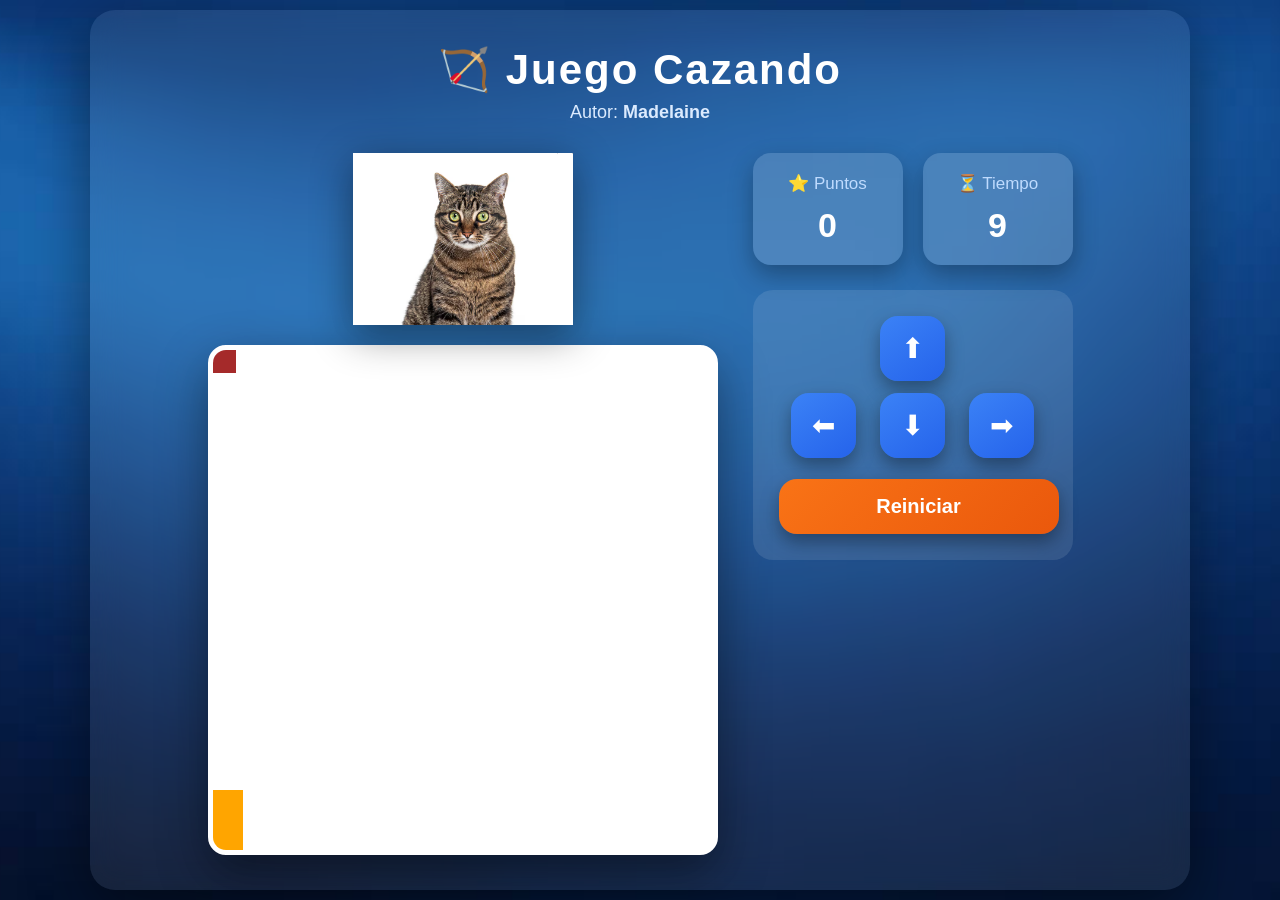
<file: index.html>
<!DOCTYPE html>
<html lang="es">
<head>
    <meta charset="UTF-8">
    <title>Juego Cazando</title>
    <link rel="stylesheet" href="cazando.css">
</head>

<body onload="dibujarIniciar()">

<div class="contenedor">

    <header class="cabecera">
        <h1>🏹 Juego Cazando</h1>
        <p>Autor: <strong>Madelaine</strong></p>
    </header>

    <div class="juego">

        <div class="zonaJuego">

          <img src="gato.png" class="imagenJuego" alt="Juego">

          <canvas id="areaJuego" width="500" height="500"></canvas>

        </div>
        <div class="ladoDerecho">

            <div class="panel">

                <div class="tarjeta">
                    <span class="tituloPanel">⭐ Puntos</span>
                    <span id="puntos">0</span>
                </div>

                <div class="tarjeta">
                    <span class="tituloPanel">⏳ Tiempo</span>
                    <span id="tiempo">10</span>
                </div>

            </div>

            <div class="controles">

                <button onclick="moverArriba()">⬆</button>

                <div class="fila">
                    <button onclick="moverIzquierda()">⬅</button>
                    <button onclick="moverAbajo()">⬇</button>
                    <button onclick="moverDerecha()">➡</button>
                </div>

                <button class="reiniciar" onclick="reiniciar()">
                    Reiniciar
                </button>

            </div>

            <p id="mensaje"></p>

        </div>

    </div>

</div>

<script src="cazando.js"></script>
<script src="util.js"></script>

</body>
</html>
</file>
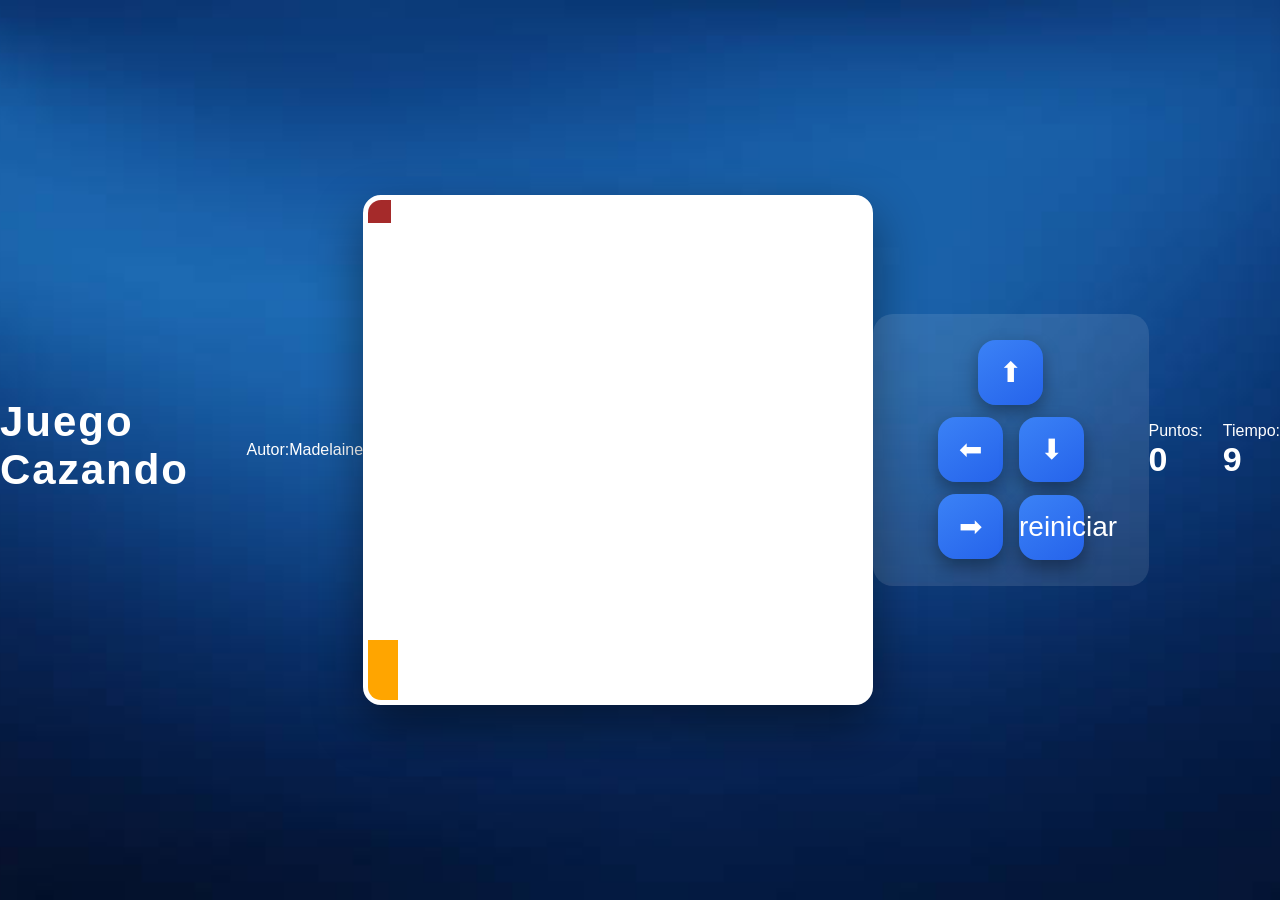
<file: cazando.html>
<!DOCTYPE html>
<html>
<head>
  <title>Juego Cazando</title>
  <link href="cazando.css" rel="stylesheet"/>
</head>
<body onload="dibujarIniciar()">

  <h1>Juego Cazando</h1>
  <p>Autor:Madelaine</p>
  <canvas id="areaJuego" width="500" height="500"></canvas>

  <div class="controles">
    <button onclick="moverArriba()">⬆</button>
    <br>
    <button onclick="moverIzquierda()">⬅</button>
    <button onclick="moverAbajo()">⬇</button>
    <button onclick="moverDerecha()">➡</button>
    <button onclick="reiniciar()">reiniciar</button>
  </div>


  <div class="panel">
    <span>Puntos: <span id="puntos">0</span></span>
    <span>Tiempo: <span id="tiempo">10</span></span>
  </div>

  <p id="mensaje"></p>
  <script src="cazando.js"></script>
  <script src="util.js"></script>
</body>
</html>
</file>
<file: cazando.css>
*{
    margin:0;
    padding:0;
    box-sizing:border-box;
}

body{

    font-family:Arial,Helvetica,sans-serif;

    background:
    linear-gradient(135deg,#0f172a,#1e3a8a,#2563eb);

    min-height:100vh;

    display:flex;
    justify-content:center;
    align-items:center;

    color:white;
}

.contenedor{

    width:95%;
    max-width:1100px;

    background:rgba(255,255,255,.08);

    backdrop-filter:blur(15px);

    border-radius:25px;

    padding:35px;

    box-shadow:
    0 20px 60px rgba(0,0,0,.45);

}

.cabecera{

    text-align:center;
    margin-bottom:30px;

}

h1{

    font-size:42px;
    margin-bottom:8px;
    letter-spacing:2px;

}

.cabecera p{

    color:#dbeafe;
    font-size:18px;

}

.juego{

    display:flex;
    justify-content:center;
    align-items:flex-start;
    gap:35px;

    flex-wrap:wrap;

}

canvas{

    background:#ffffff;

    border-radius:20px;

    border:6px solid #60a5fa;

    box-shadow:
    0 15px 40px rgba(0,0,0,.45);

}

.ladoDerecho{

    display:flex;
    flex-direction:column;
    gap:25px;

}

.panel{

    display:flex;
    gap:20px;

}

.tarjeta{

    background:rgba(255,255,255,.15);

    width:150px;

    padding:20px;

    border-radius:18px;

    text-align:center;

    box-shadow:
    0 10px 25px rgba(0,0,0,.30);

}

.tituloPanel{

    display:block;
    margin-bottom:12px;
    font-size:17px;
    color:#bfdbfe;

}

#puntos,
#tiempo{

    font-size:34px;
    font-weight:bold;

}

.controles{

    background:rgba(255,255,255,.10);

    border-radius:20px;

    padding:20px;

    text-align:center;

}

.fila{

    display:flex;
    justify-content:center;
    gap:12px;

}

button{

    width:65px;
    height:65px;

    margin:6px;

    border:none;

    border-radius:18px;

    background:linear-gradient(145deg,#3b82f6,#2563eb);

    color:white;

    font-size:28px;

    cursor:pointer;

    transition:.25s;

    box-shadow:
    0 8px 18px rgba(0,0,0,.35);

}

button:hover{

    transform:translateY(-4px) scale(1.06);

    background:linear-gradient(145deg,#60a5fa,#3b82f6);

}

button:active{

    transform:scale(.95);

}

.reiniciar{

    width:100%;
    height:55px;

    margin-top:15px;

    font-size:20px;

    font-weight:bold;

    background:linear-gradient(135deg,#f97316,#ea580c);

}

.reiniciar:hover{

    background:linear-gradient(135deg,#fb923c,#f97316);

}

#mensaje{

    min-height:40px;

    text-align:center;

    font-size:22px;

    font-weight:bold;

    color:#fde047;

    text-shadow:
    0 0 10px rgba(255,255,0,.6);

}
.zonaJuego{

    display:flex;
    flex-direction:column;
    align-items:center;

}

.imagenJuego{

    width:220px;

    margin-bottom:20px;

    filter:drop-shadow(0 10px 20px rgba(0,0,0,.45));

    animation:flotar 3s ease-in-out infinite;

}
@keyframes flotar{

    0%{
        transform:translateY(0px);
    }

    50%{
        transform:translateY(-8px);
    }

    100%{
        transform:translateY(0px);
    }

}
canvas{

    background:white;

    border:5px solid #ffffff;

    border-radius:18px;

    box-shadow:
    0 20px 50px rgba(0,0,0,.45);

}
body{

    font-family:Arial,Helvetica,sans-serif;

    background-image:url("fondo.png");
    background-size:cover;
    background-position:center;
    background-repeat:no-repeat;
    background-attachment:fixed;

    min-height:100vh;

    display:flex;
    justify-content:center;
    align-items:center;

    color:white;

}
</file>
